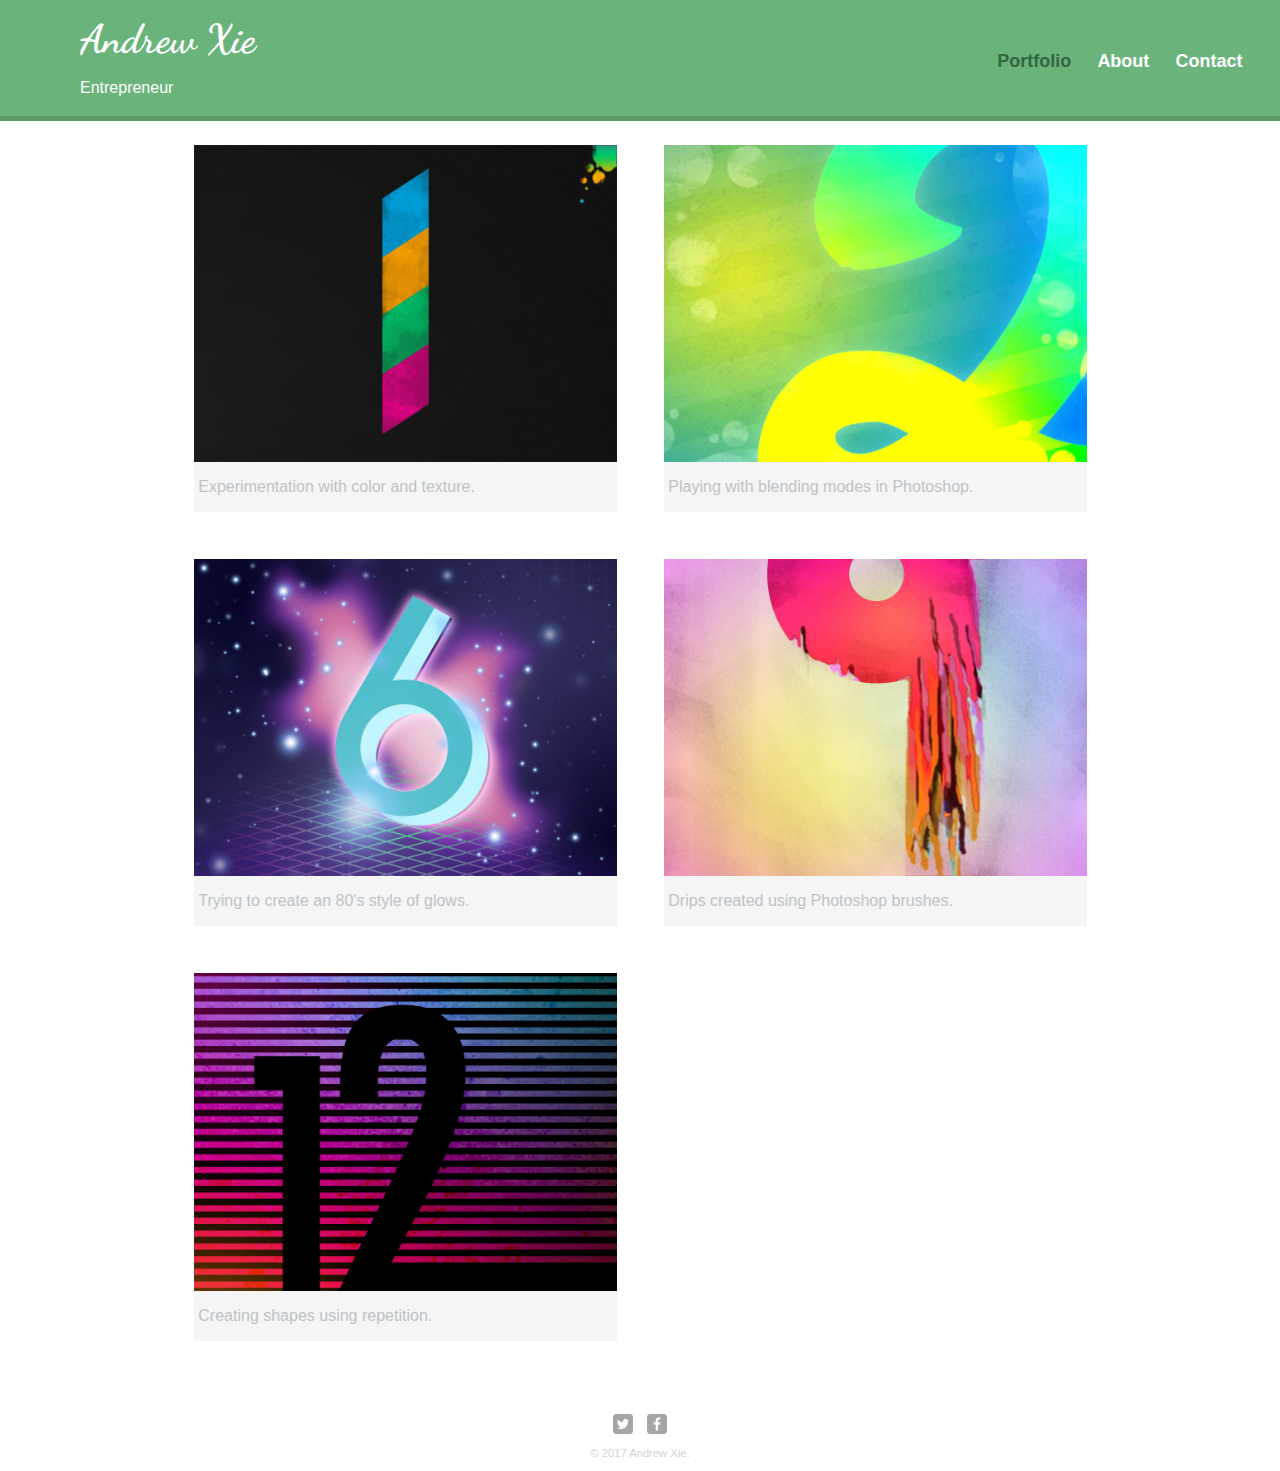
<file: profile/index.html>
<!DOCTYPE html>
<html>

<head>
    <meta charset="utf-8">
    <title>Andrew Xie | Entrepreneur</title>
    <link rel="stylesheet" href="css/normalize.css">
    <link rel="stylesheet" href="css/main.css">
</head>

<body>
    <header>
        <div class="title">
            <h1>Andrew Xie</h1>
            <p>Entrepreneur</p>
        </div>
        <nav>
            <ul>
                <li><a href="index.html" class="selected">Portfolio</a></li>
                <li><a href="about.html">About</a></li>
                <li><a href="contact.html">Contact</a></li>
            </ul>
        </nav>
    </header>
    <div class="wrapper">
        <section>
            <ul id="gallery">
                <li>
                    <a href="img/numbers-01.jpg">
                        <img src="img/numbers-01.jpg" alt="01">
                        <p>Experimentation with color and texture.</p>
                    </a>
                </li>
                <li>
                    <a href="img/numbers-02.jpg">
                        <img src="img/numbers-02.jpg" alt="">
                        <p>Playing with blending modes in Photoshop.</p>
                    </a>
                </li>
                <li>
                    <a href="img/numbers-06.jpg">
                        <img src="img/numbers-06.jpg" alt="">
                        <p>Trying to create an 80's style of glows.</p>
                    </a>
                </li>
                <li>
                    <a href="img/numbers-09.jpg">
                        <img src="img/numbers-09.jpg" alt="">
                        <p>Drips created using Photoshop brushes.</p>
                    </a>
                </li>
                <li>
                    <a href="img/numbers-12.jpg">
                        <img src="img/numbers-12.jpg" alt="">
                        <p>Creating shapes using repetition.</p>
                    </a>
                </li>
            </ul>
        </section>
        <footer>
            <a href="http://twitter.com/nickrp"><img src="img/twitter-wrap.png" alt="Twitter Logo" class="social-icon"></a>
            <a href="http://facebook.com/nickpettit"><img src="img/facebook-wrap.png" alt="Facebook Logo" class="social-icon"></a>
            <p>&copy; 2017 Andrew Xie.</p>
        </footer>
    </div>
</body>

</html>
</file>
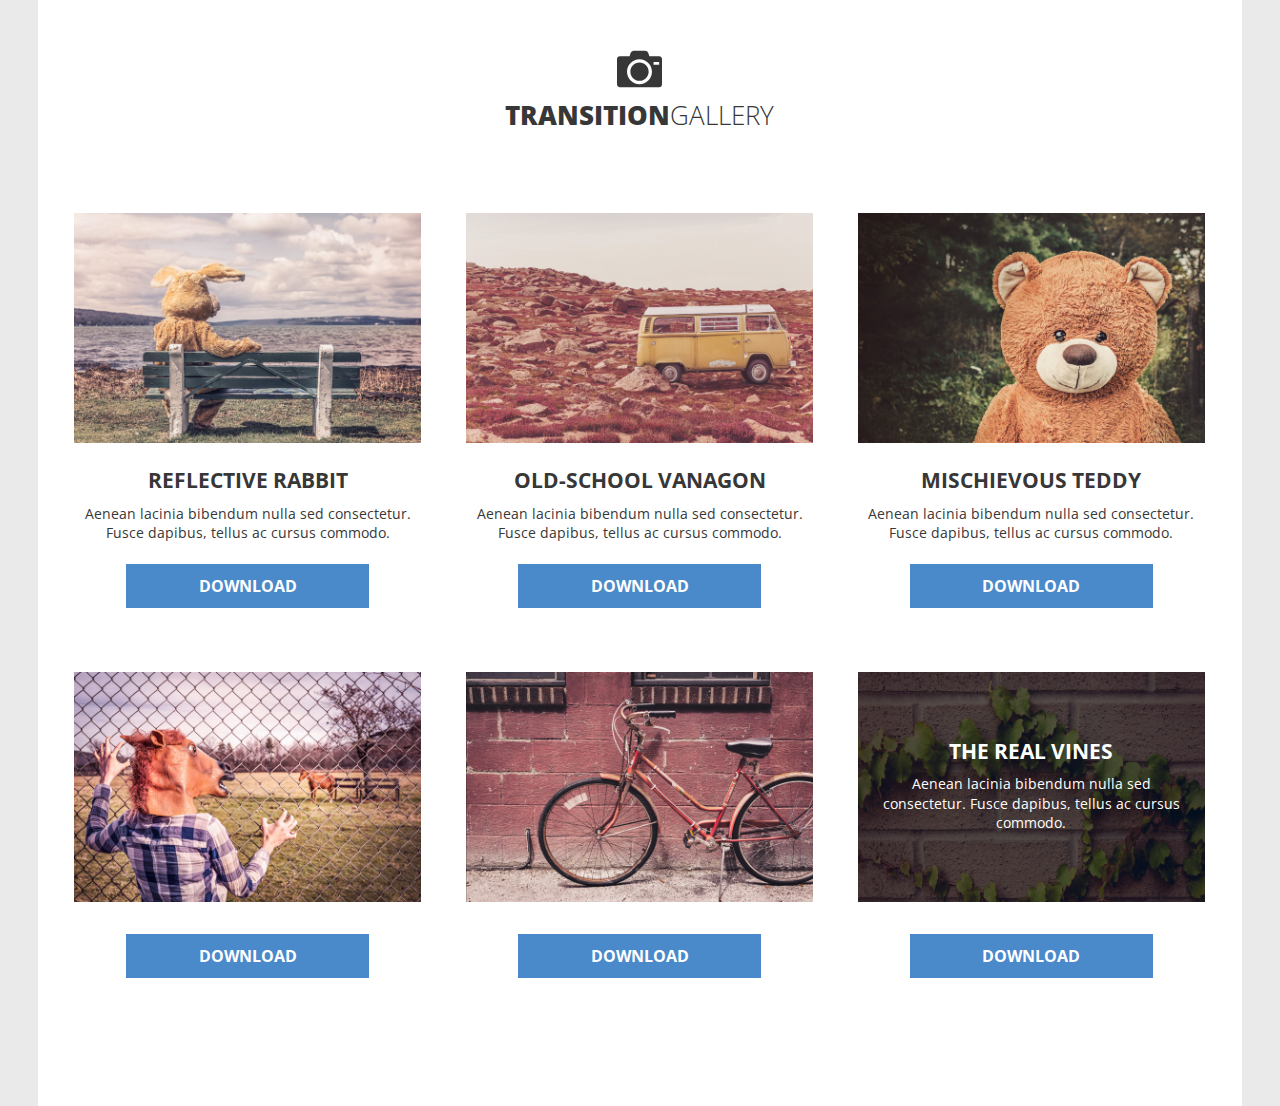
<file: transition/index.html>
<!DOCTYPE html>
<html>
<head>
	<title>Transition Gallery</title>
	<meta name="viewport" content="width=device-width, initial-scale=1.0">
	<link href='https://fonts.googleapis.com/css?family=Open+Sans:400,300,600,700,800' rel='stylesheet' type='text/css'>
	<link rel="stylesheet" href="css/main.css">
	<link rel="stylesheet" href="css/interactions.css">
</head>
<body>
	<div class="container">
		<header class="main-header clearfix">
			<img class="logo" src="img/camera.svg">
			<h1 class="name">
			Transition <span>Gallery</span></h1>
		</header>

		<div class="content clearfix">

			<div class="photo-container">
			  <img src="img/photos/1.jpg" alt="Photo of a rabbit">	
		  	<h3>Reflective Rabbit</h3>
		  	<p>Aenean lacinia bibendum nulla sed consectetur. Fusce dapibus, tellus ac cursus commodo.</p>
				<a href="#" class="button">download</a>
			</div>

			<div class="photo-container">
			  <img src="img/photos/2.jpg" alt="An old-school Vanagon">	
		  	<h3>Old-school Vanagon</h3>
		  	<p>Aenean lacinia bibendum nulla sed consectetur. Fusce dapibus, tellus ac cursus commodo.</p>
				<a href="#" class="button">download</a>
			</div>

			<div class="photo-container">
			  <img src="img/photos/3.jpg" alt="A mischievous-looking teddy">	
		  	<h3>Mischievous Teddy</h3>
		  	<p>Aenean lacinia bibendum nulla sed consectetur. Fusce dapibus, tellus ac cursus commodo.</p>
				<a href="#" class="button">download</a>
			</div>

			<!-- Photos with overlay -->
			<div class="photo-container appear">
				<div class="photo">
				  <img src="img/photos/4.jpg" alt="An awkward horse head">	
				  <div class="photo-overlay">
					  <h3>Snarky Horse</h3>
					  <p>Aenean lacinia bibendum nulla sed consectetur. Fusce dapibus, tellus ac cursus commodo.</p>
					</div>
				</div>
				<a href="#" class="button">download</a>
			</div>

			<div class="photo-container slide">
				<div class="photo">
				  <img src="img/photos/5.jpg" alt="The ultimate fixie bike">	
				  <div class="photo-overlay">
					  <h3>Ultimate Fixie</h3>
					  <p>Aenean lacinia bibendum nulla sed consectetur. Fusce dapibus, tellus ac cursus commodo.</p>
					</div>
				</div>
				<a href="#" class="button">download</a>
			</div>

			<div class="photo-container">
				<div class="photo">
				  <img src="img/photos/6.jpg" alt="Real vines, not the internet ones">	
				  <div class="photo-overlay">
					  <h3>The Real Vines</h3>
					  <p>Aenean lacinia bibendum nulla sed consectetur. Fusce dapibus, tellus ac cursus commodo.</p>
					</div>
				</div>
				<a href="#" class="button">download</a>
			</div>	

		</div>
	</div>
</body>
</html>
</file>
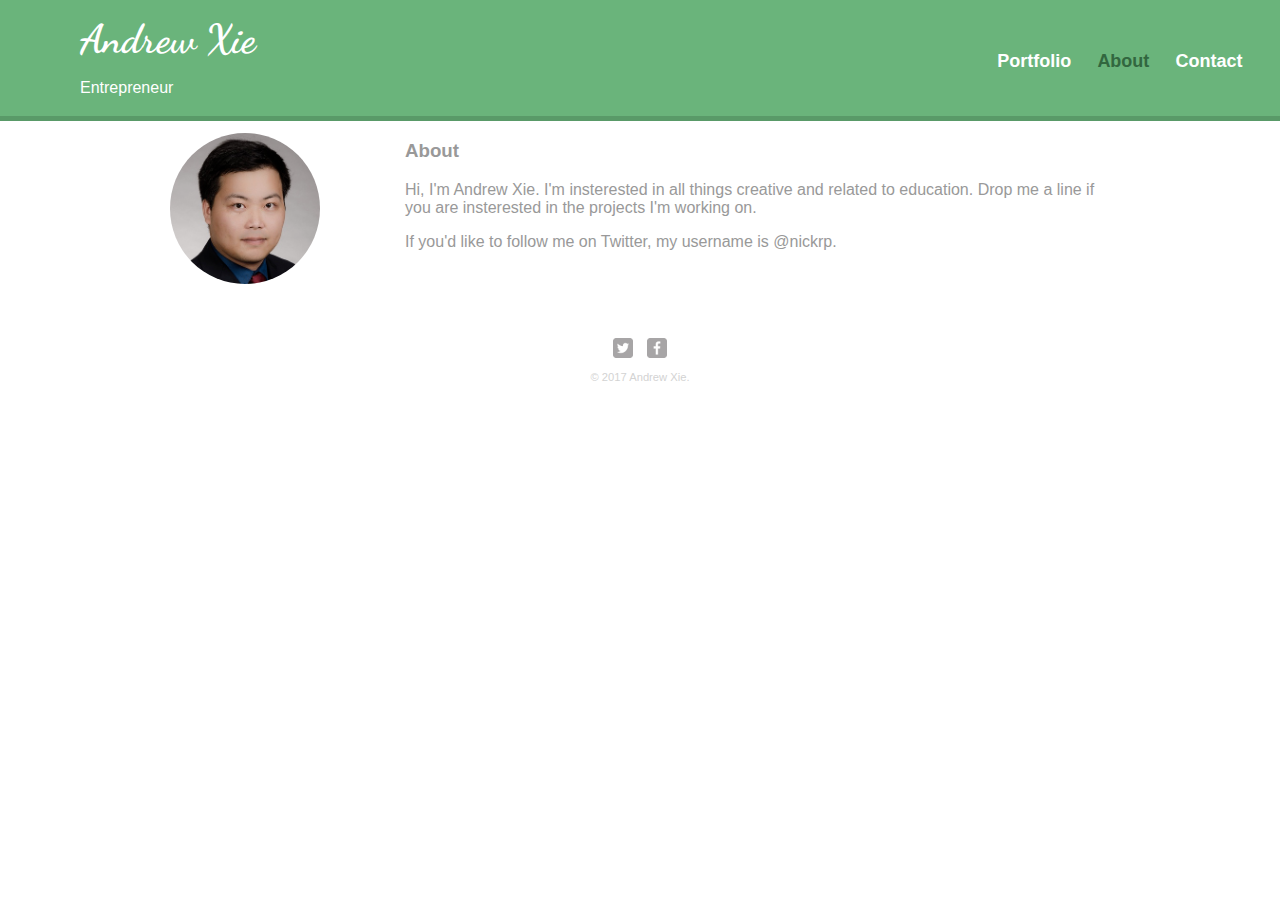
<file: profile/about.html>
<!DOCTYPE html>
<html>

<head>
    <meta charset="utf-8">
    <title>Andrew Xie | Entrepreneur</title>
    <link rel="stylesheet" href="css/normalize.css">
    <link rel="stylesheet" href="css/main.css">
</head>

<body>
    <header>
        <div class="title">
            <h1>Andrew Xie</h1>
            <p>Entrepreneur</p>
        </div>
        <nav>
            <ul>
                <li><a href="index.html">Portfolio</a></li>
                <li><a href="about.html" class="selected">About</a></li>
                <li><a href="contact.html">Contact</a></li>
            </ul>
        </nav>
    </header>
    <div class="wrapper">
        <section class="content">
            <div class="col-3 me">
                <img src="img/andy.png" alt="">
            </div>
            <div class="col-9">
                <h3>About</h3>
                <p>Hi, I'm Andrew Xie. I'm insterested in all things creative and related to education. Drop me a line if you are insterested in the projects I'm working on. </p>
                <p>If you'd like to follow me on Twitter, my username is @nickrp.<p>
            </div>
        </section>
        <footer>
            <a href="http://twitter.com/nickrp"><img src="img/twitter-wrap.png" alt="Twitter Logo" class="social-icon"></a>
            <a href="http://facebook.com/nickpettit"><img src="img/facebook-wrap.png" alt="Facebook Logo" class="social-icon"></a>
            <p>&copy; 2017 Andrew Xie.</p>
        </footer>
    </div>
</body>

</html>
</file>
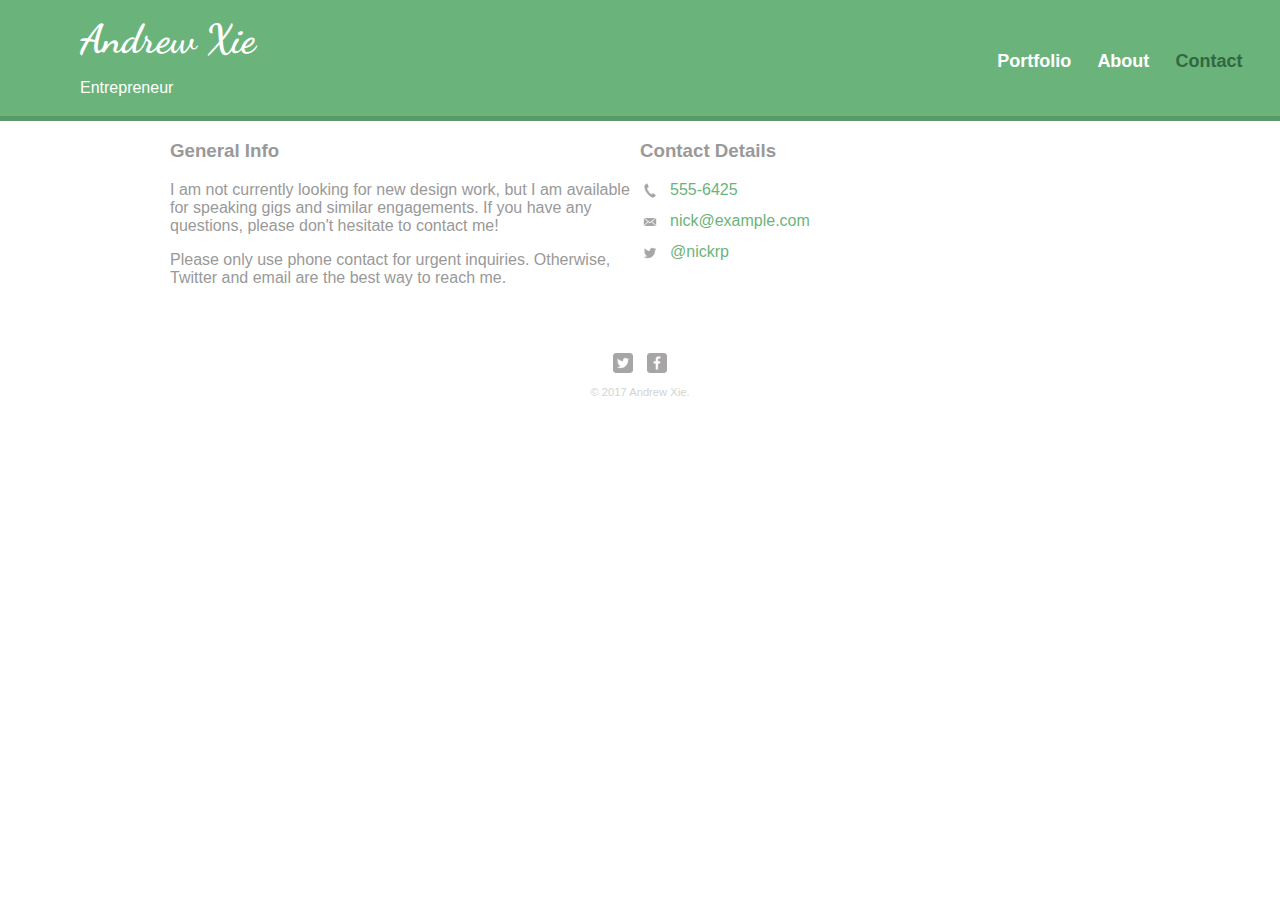
<file: profile/contact.html>
<!DOCTYPE html>
<html>

<head>
    <meta charset="utf-8">
    <title>Andrew Xie | Entrepreneur</title>
    <link rel="stylesheet" href="css/normalize.css">
    <link rel="stylesheet" href="css/main.css">
</head>

<body>
    <header>
        <div class="title">
            <h1>Andrew Xie</h1>
            <p>Entrepreneur</p>
        </div>
        <nav>
            <ul>
                <li><a href="index.html">Portfolio</a></li>
                <li><a href="about.html">About</a></li>
                <li><a href="contact.html" class="selected">Contact</a></li>
            </ul>
        </nav>
    </header>
    <div class="wrapper">
        <section class="content">
            <div class="col-6">
                <h3>General Info</h3>
                <p>I am not currently looking for new design work, but I am available for speaking gigs and similar engagements.
                    If you have any questions, please don't hesitate to contact me!</p>
                <p>Please only use phone contact for urgent inquiries. Otherwise, Twitter and email are the best way to reach
                    me.
                </p>
            </div>
            <div class="col-6">
                <h3>Contact Details</h3>
                <ul class="contact-info">
                    <li class="phone"><a href="tel:555-6425">555-6425</a></li>
                    <li class="mail"><a href="mailto:nick@example.com">nick@example.com</a></li>
                    <li class="twitter"><a href="http://twitter.com/intent/tweet?screen_name=nickrp">@nickrp</a></li>
                </ul>
            </div>
        </section>
        <footer>
            <a href="http://twitter.com/nickrp"><img src="img/twitter-wrap.png" alt="Twitter Logo" class="social-icon"></a>
            <a href="http://facebook.com/nickpettit"><img src="img/facebook-wrap.png" alt="Facebook Logo" class="social-icon"></a>
            <p>&copy; 2017 Andrew Xie.</p>
        </footer>
    </div>
</body>

</html>
</file>
<file: profile/css/main.css>
@import url('https://fonts.googleapis.com/css?family=Dancing+Script');
body {
  color: #999;
}
header {
  background-color: #6ab47b;
  color: white;
  border-bottom: 5px solid #599a68;
  padding: 0.2em 5em 0.2em 5em;
  float: left;
  width: 100%;
}

header .title h1 {
  font-size: 2.5em;
  font-family: 'Dancing Script', cursive;
  margin: 0.3em 0em;
}

header .title {
  float: left;
}

header nav {
  float: right;
  margin-top: 2em;
  margin-right: 6em;
}

header nav ul li {
  display: inline-block;
}

header nav ul li a {
  color: white;
  font-family: Arial, Helvetica, sans-serif;
  text-decoration: none;
  font-weight: bold;
  font-size: 1.125em;
  margin-right: 1.2em;
}
nav a, nav a:visited {
  color: #fff;
}

nav a.selected, nav a:hover {
  color: #32673f;
}

/* 
   Wrapper
*/
.wrapper {
  max-width: 940px;
  margin: 0 auto;
  padding: 0 5%;
  clear: both;
}
/*
  Footer
*/

footer{
  font-size: 0.7em;
  color: lightgray;
  text-align: center;
  padding-top: 50px;
  clear: both;
}

footer img{
  width: 20px;
  height: 20px;
  margin: 0px 5px;
}

/*
  Item
*/
section{
  width: 100%;
}
#gallery {
  width: 100%;
  padding: 0px;
  margin: 0px;
}
#gallery li {
  width: 45%;
  margin: 2.5%;
  float: left;
  list-style: none;
}

#gallery li img{
  max-width: 100%;
  margin: 0px;
  padding: 0px;
  display: block;
}

#gallery a{
  text-decoration: none;
  margin: 0px;
  padding: 0px;
}
#gallery li p{
  background-color: #f5f5f5; 
  color: #bdc3c7;
  margin: 0px;
  padding: 1em 0.3em;
  display: block;
}

/*
  Content
*/

.col-6 {
  float: left;
  width: 50%;
}

.col-3 {
  float: left;
  width: 25%;
}
.col-9 {
  float: left;
  width: 75%;
}
.me {
  
}

.me img{
  width: 100%;
  max-width: 150px;
  border-radius: 100%;
  margin-top: 0.7em;
}

.contact-info{
  list-style: none;
  padding-left: 0px;
}

.contact-info li {
  margin: 0.7em 0em;
}
.contact-info a{
  text-decoration: none;
  color: #6ab47b;
}

.contact-info li.phone a {
  background-image: url('../img/phone.png');
}

.contact-info li.mail a {
  background-image: url('../img/mail.png');
}

.contact-info li.twitter a {
  background-image: url('../img/twitter.png');
}
.contact-info a {
  display: block;
  min-height: 20px;
  background-repeat: no-repeat;
  background-size: 20px 20px;
  padding: 0 0 0 30px;
  margin: 0 0 10px;
}
</file>
<file: transition/css/main.css>
/* ================================= 
  Base Element Styles
==================================== */

* {
	box-sizing: border-box;
}
body {
	font: 1em/1.5 'Open Sans', sans-serif;
	color: #373737;
	background: #eaeaea;
	margin: 0;
}
a {
	text-decoration: none;
}
h1,
h2,
h3 {
	text-transform: uppercase;
}
h2 {
	font-size: 1.125em;
	color: #4a89ca;
	font-weight: 600;
	margin: 0;
}
h3 {
	font-size: 1.3em;
	line-height: 1.25em;
	margin-top: .85em;
	margin-bottom: .5em;
}
p {
	font-size: .875em;
	line-height: 1.4;
	margin: 0 0 1.5em;
}

/* ================================= 
  Base Layout Styles
==================================== */

/* ---- Layout Containers ---- */
.container {
	width: 94.02985075%;
	max-width: 1260px;
	background: #fff;
	margin: auto;
}
.main-header {
	text-align: center;
	padding: 2.8em 0;
}
.photo-container {
	text-align: center;
	margin-bottom: 4em;
}

/* ---- Page Elements ---- */
.name {
	font-size: 1.65em;
	font-weight: 800;
	margin: 0 0 1.5em;
	line-height: 1;
}
.name span {
	font-weight: 300;
	margin-left: -7px;
}
.logo {
	width: 45px;
	margin-bottom: .4em;
	transition: 0.2s;
}
.logo:hover {
	transform: rotate(-20deg);
}
.photo {
	position: relative;
	line-height: 0;
	margin-bottom: 2em;
	overflow: hidden;
}
.photo-container {
	overflow: hidden;
}
.photo-container img {
 	width: 100%;
	transition-duration: 0.5s;
}


.button {
	width: 70%;
	font-weight: 700;
	display: block;
	text-decoration: none;
	text-transform: uppercase;
	padding: 10px 0;
	margin: auto;
	transition-duration: 1s;
	transition-property: background-color;

}
.button:hover {
	background-color: #d36a62;
}
.button:active {
	background-color: #a33830;
}

/* ---- Photo Overlay ---- */
.photo-overlay {
	color: #fff;
	position: absolute;
	top: 0;
	right: 0;
	bottom: 0; 
	left: 0;
	padding-left: 20px;
	padding-right: 20px;
	display: flex;
	flex-direction: column;
	justify-content: center;
	align-items: center;
	background: rgba(0,0,0, .65);
}



/* --- Appear Text --- */
.appear .photo-overlay {
	transition-duration: 0.4s;
	opacity: 0;
}
.appear .photo-overlay:hover{
	opacity: 1;
}
.appear .photo-overlay p {
	opacity: 0;
	transition-duration: 1s;
	transition-delay: 0.4s;
	transition-timing-function: ease-out;
}
.appear .photo-overlay:hover p{
	opacity: 1;
}

.slide .photo-overlay {
	transform: translateX(-100%);
	transition-duration: 1s;
	transition-timing-function: ease;
}
.slide:hover .photo-overlay{
	transform: translateX(0);
}
/* ---- Float clearfix ---- */

.clearfix::after {
	content: " ";
	display: table;
	clear: both;
}

/* ================================= 
  Media Queries
==================================== */

@media (min-width: 0) and (max-width: 768px) {
	.container {
		padding: 0 1.225em 2.5em;
	}
}
@media (min-width: 769px) {
	.container {
		padding: 0 2.25em 4em;
	}
	.photo-container {
		width: 48%;
		float: left;
		margin-left: 4%;
	}
}
@media (min-width: 769px) and (max-width: 1024px) { 
	.photo-container:nth-child(2n+1) {
		margin-left: 0;
		clear: left;
	}
}
@media (min-width: 1025px) { 
	.photo-container {
		width: 30.63973064%;
	}
	.photo-container:nth-child(3n+1) {
		margin-left: 0;
		clear: left;
	}
}
</file>
<file: transition/css/interactions.css>
/* ================================= 
  Button Transitions
==================================== */

.button {
	color: #fff;
	background: #4a89ca;
}

/* ================================= 
  Photo Overlay Transitions
==================================== */
</file>
